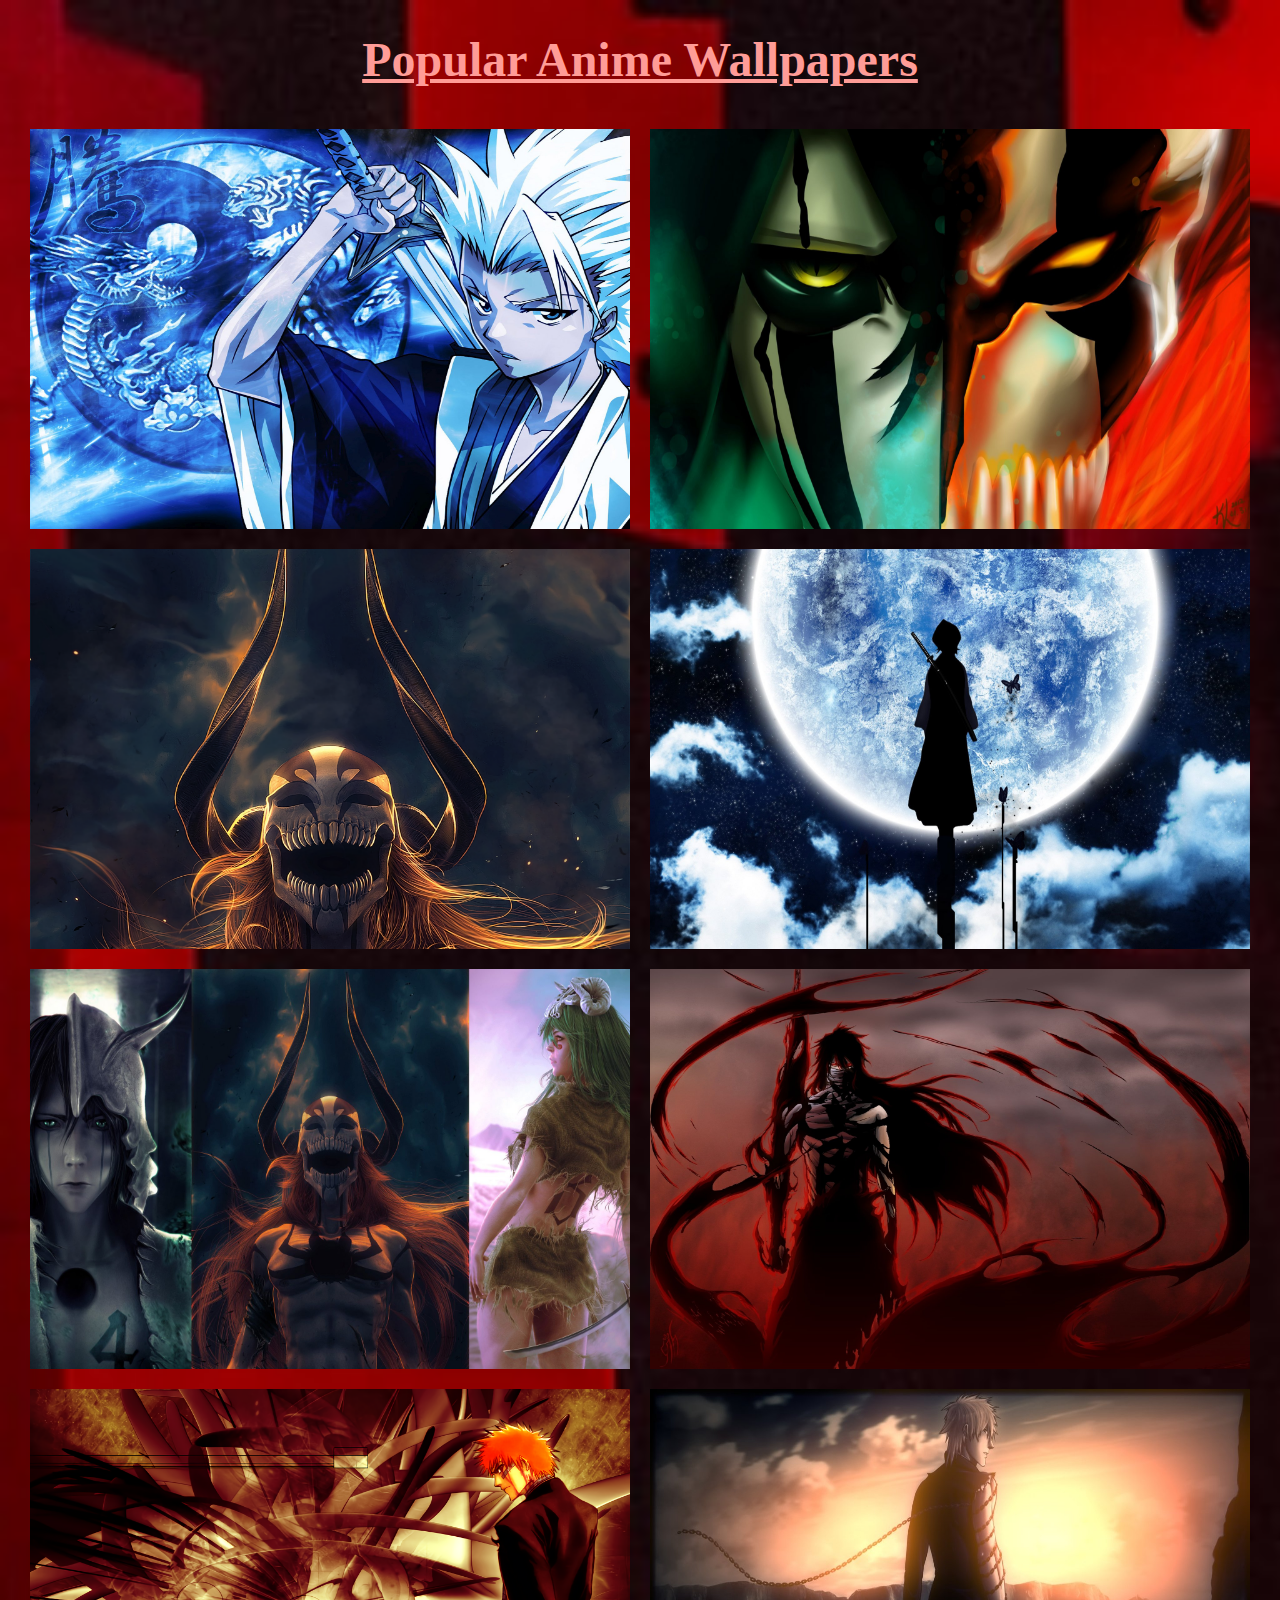
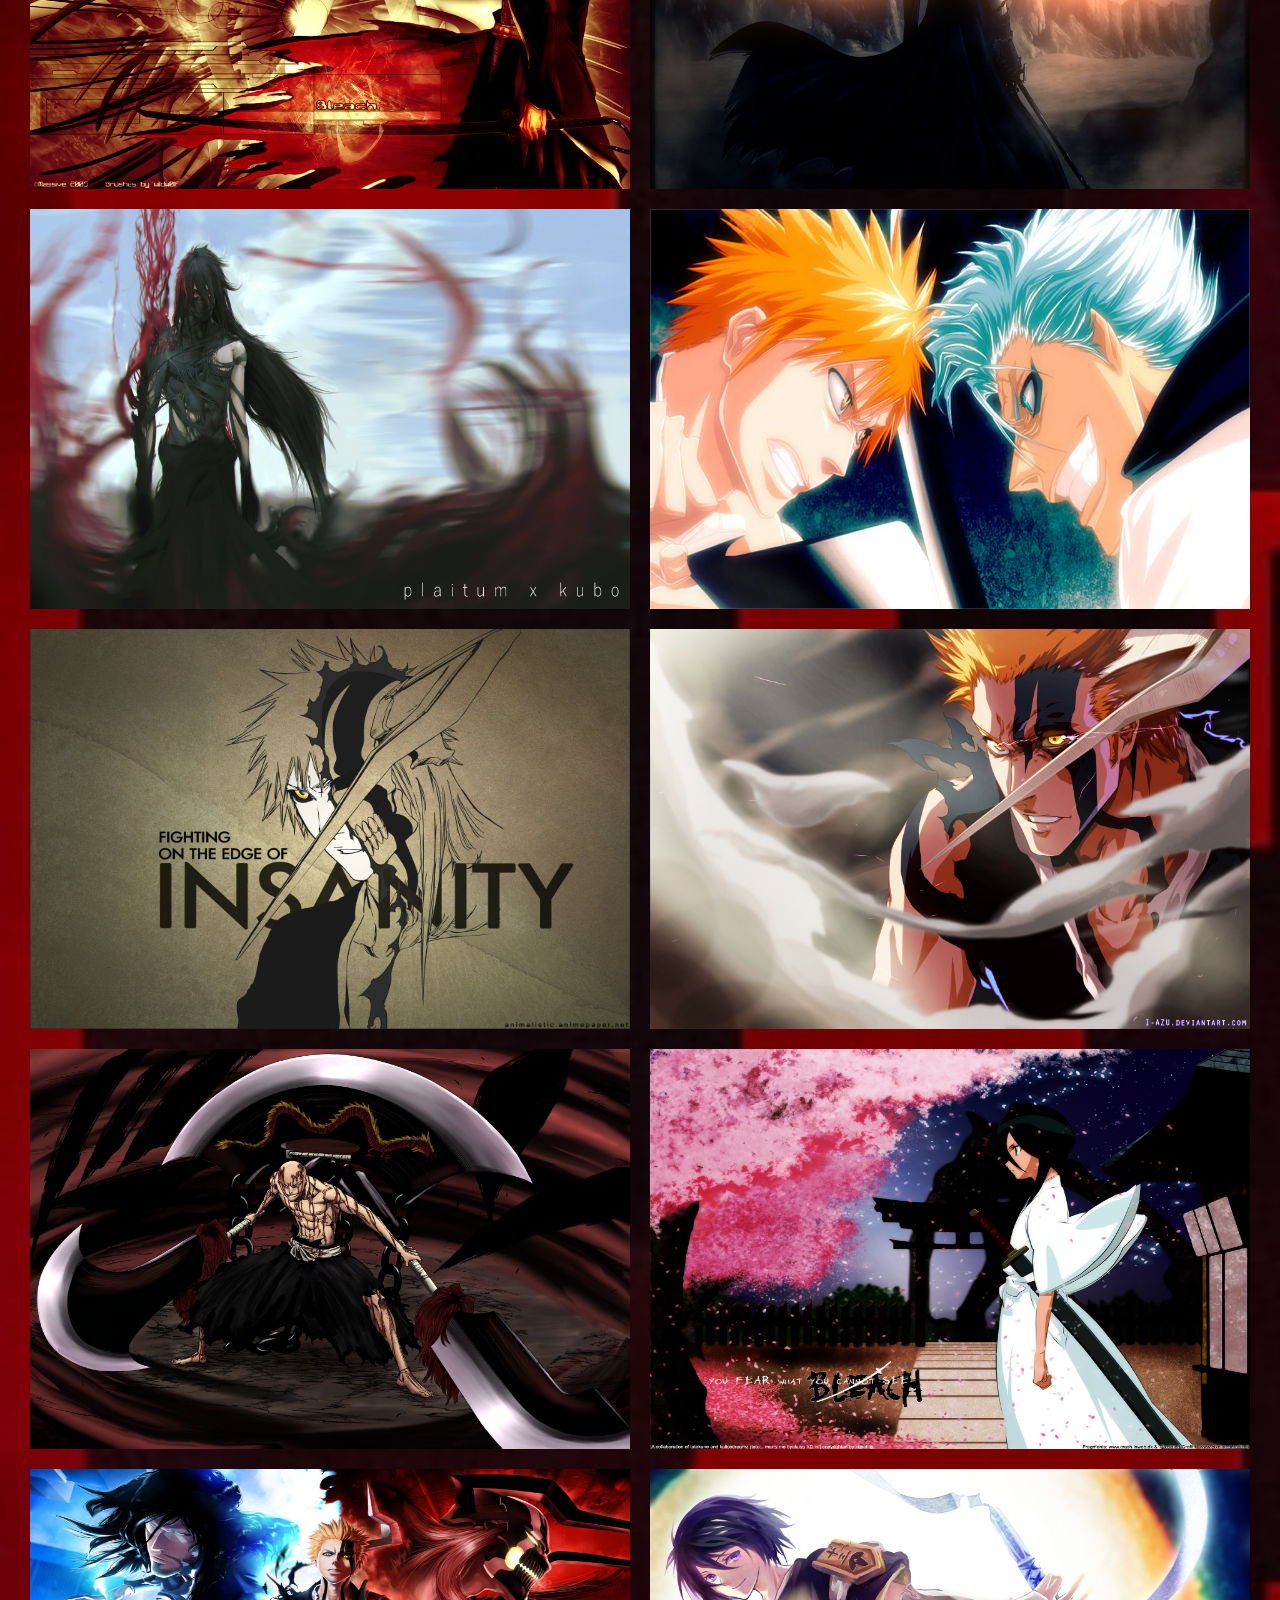
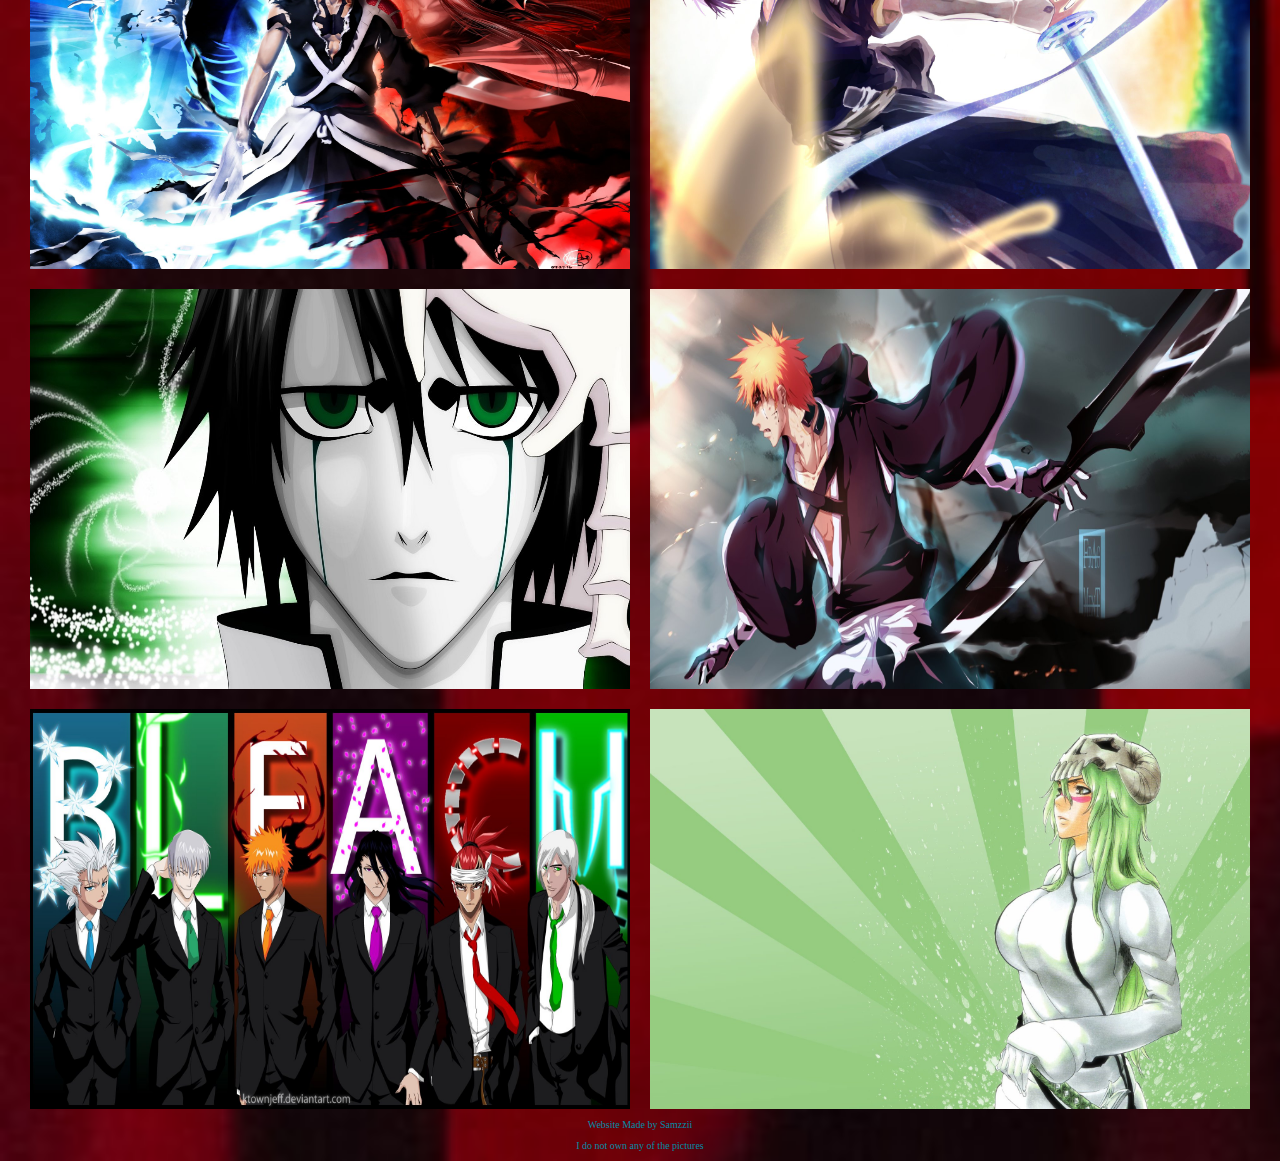
<file: bleach.html>
<!DOCTYPE html>
<html>
<head>
	<title>Bleach</title>
	<link
    rel="stylesheet"
    href="https://cdnjs.cloudflare.com/ajax/libs/animate.css/4.1.1/animate.min.css"
  />
	<link href="https://cdn.jsdelivr.net/npm/bootstrap@5.1.0/dist/css/bootstrap.min.css" rel="stylesheet" integrity="sha384-KyZXEAg3QhqLMpG8r+8fhAXLRk2vvoC2f3B09zVXn8CA5QIVfZOJ3BCsw2P0p/We" crossorigin="anonymous">
	<link rel="stylesheet" type="text/css" href="bleach.css">
</head>
<body>
	<a href="index.html">
	<h1 class="animate__animated animate__lightSpeedInLeft">Popular Anime Wallpapers</h1></a>
	<div class="container">
		<img class="animate__animated animate__fadeIn" src="bleach1.jpg">
		<img class="animate__animated animate__fadeIn" src="bleach2.jpg">
		<img class="animate__animated animate__fadeIn" src="bleach3.jpg">
		<img class="animate__animated animate__fadeIn" src="bleach4.jpg">
		<img class="animate__animated animate__fadeIn" src="bleach5.jpg">
		<img class="animate__animated animate__fadeIn" src="bleach6.jpg">
		<img class="animate__animated animate__fadeIn" src="bleach7.jpg">
		<img class="animate__animated animate__fadeIn" src="bleach8.jpg">
		<img class="animate__animated animate__fadeIn" src="bleach9.jpg">
		<img class="animate__animated animate__fadeIn" src="bleach10.jpg">
		<img class="animate__animated animate__fadeIn" src="bleach11.jpg">
		<img class="animate__animated animate__fadeIn" src="bleach12.jpg">
		<img class="animate__animated animate__fadeIn" src="bleach13.jpg">
		<img class="animate__animated animate__fadeIn" src="bleach14.jpg">
		<img class="animate__animated animate__fadeIn" src="bleach15.jpg">
		<img class="animate__animated animate__fadeIn" src="bleach16.jpg">
		<img class="animate__animated animate__fadeIn" src="bleach17.jpg">
		<img class="animate__animated animate__fadeIn" src="bleach18.jpg">
		<img class="animate__animated animate__fadeIn" src="bleach19.jpg">
		<img class="animate__animated animate__fadeIn" src="bleach20.jpg">

	</div>
	<footer>Website Made by Samzzii
		<p>I do not own any of the pictures</p>
	</footer>

	<script src="https://cdn.jsdelivr.net/npm/bootstrap@5.1.0/dist/js/bootstrap.bundle.min.js" integrity="sha384-U1DAWAznBHeqEIlVSCgzq+c9gqGAJn5c/t99JyeKa9xxaYpSvHU5awsuZVVFIhvj" crossorigin="anonymous"></script>
</body>
</html>
</file>
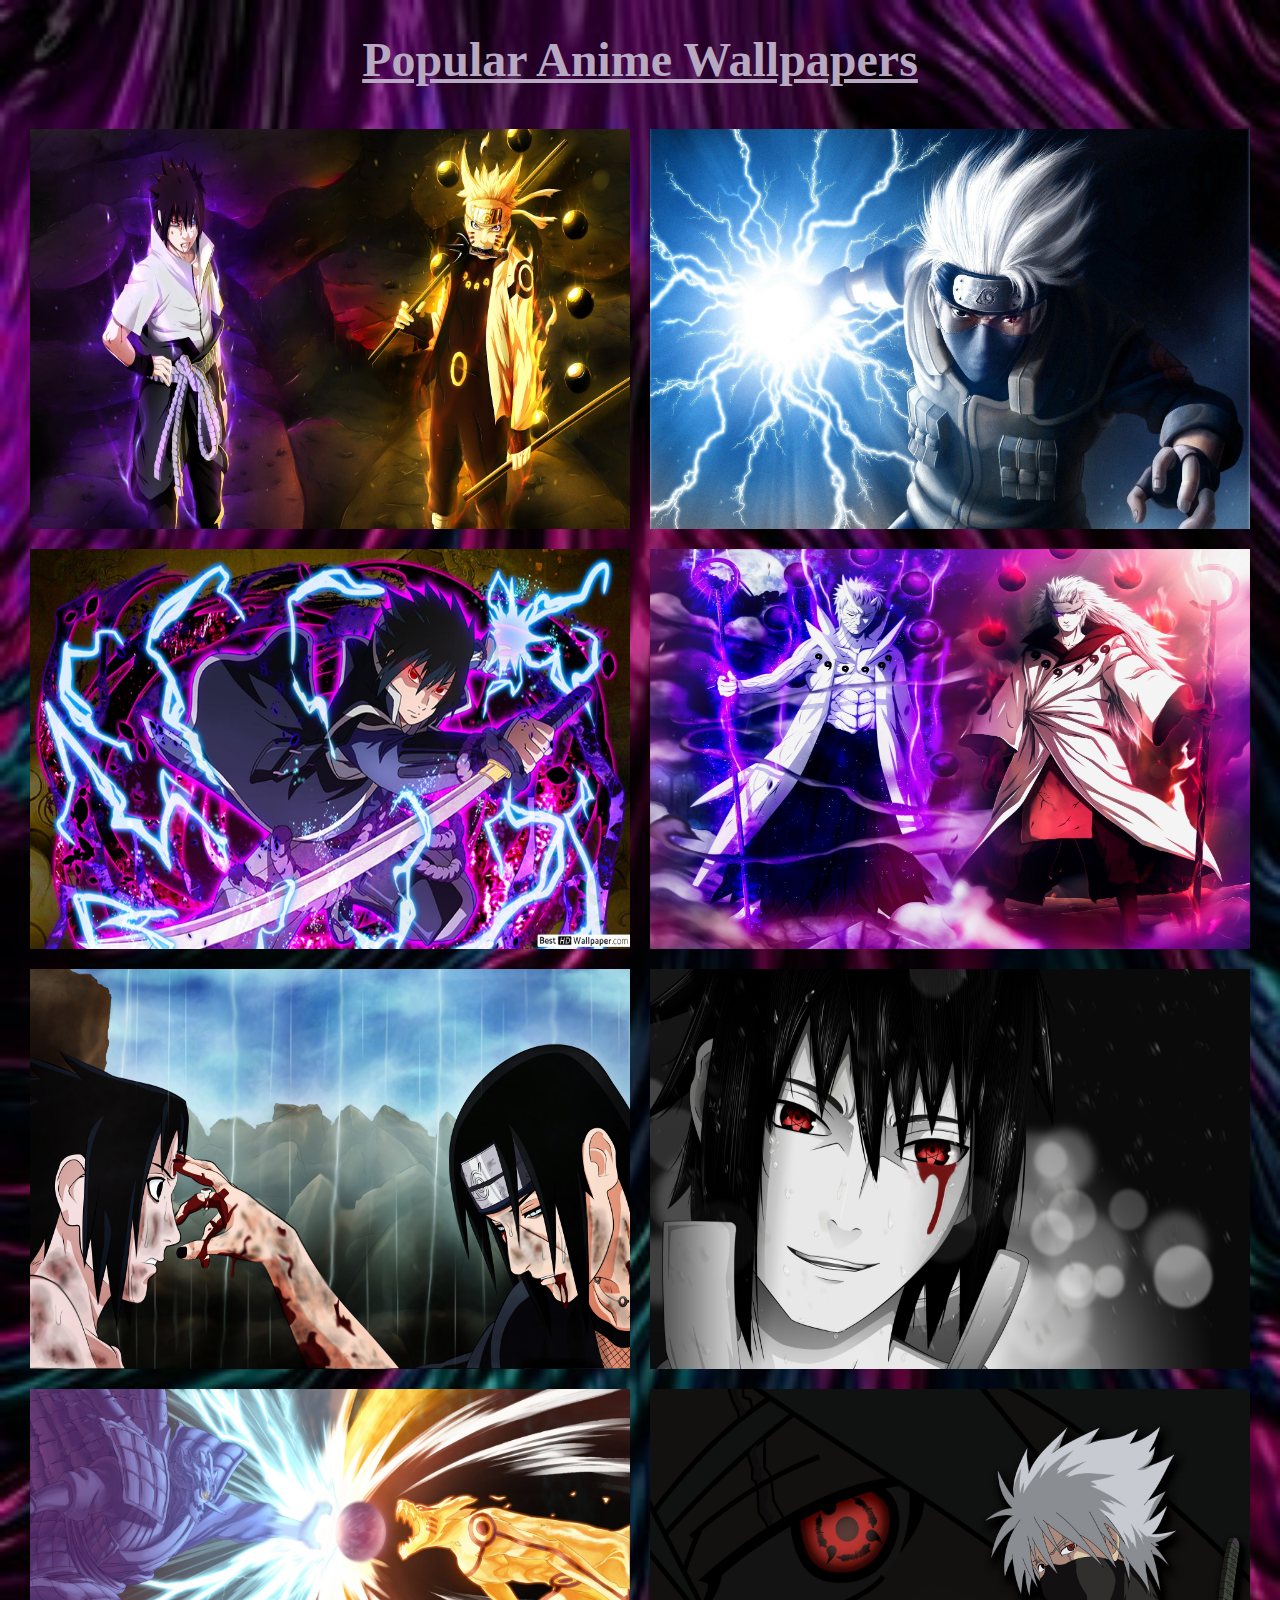
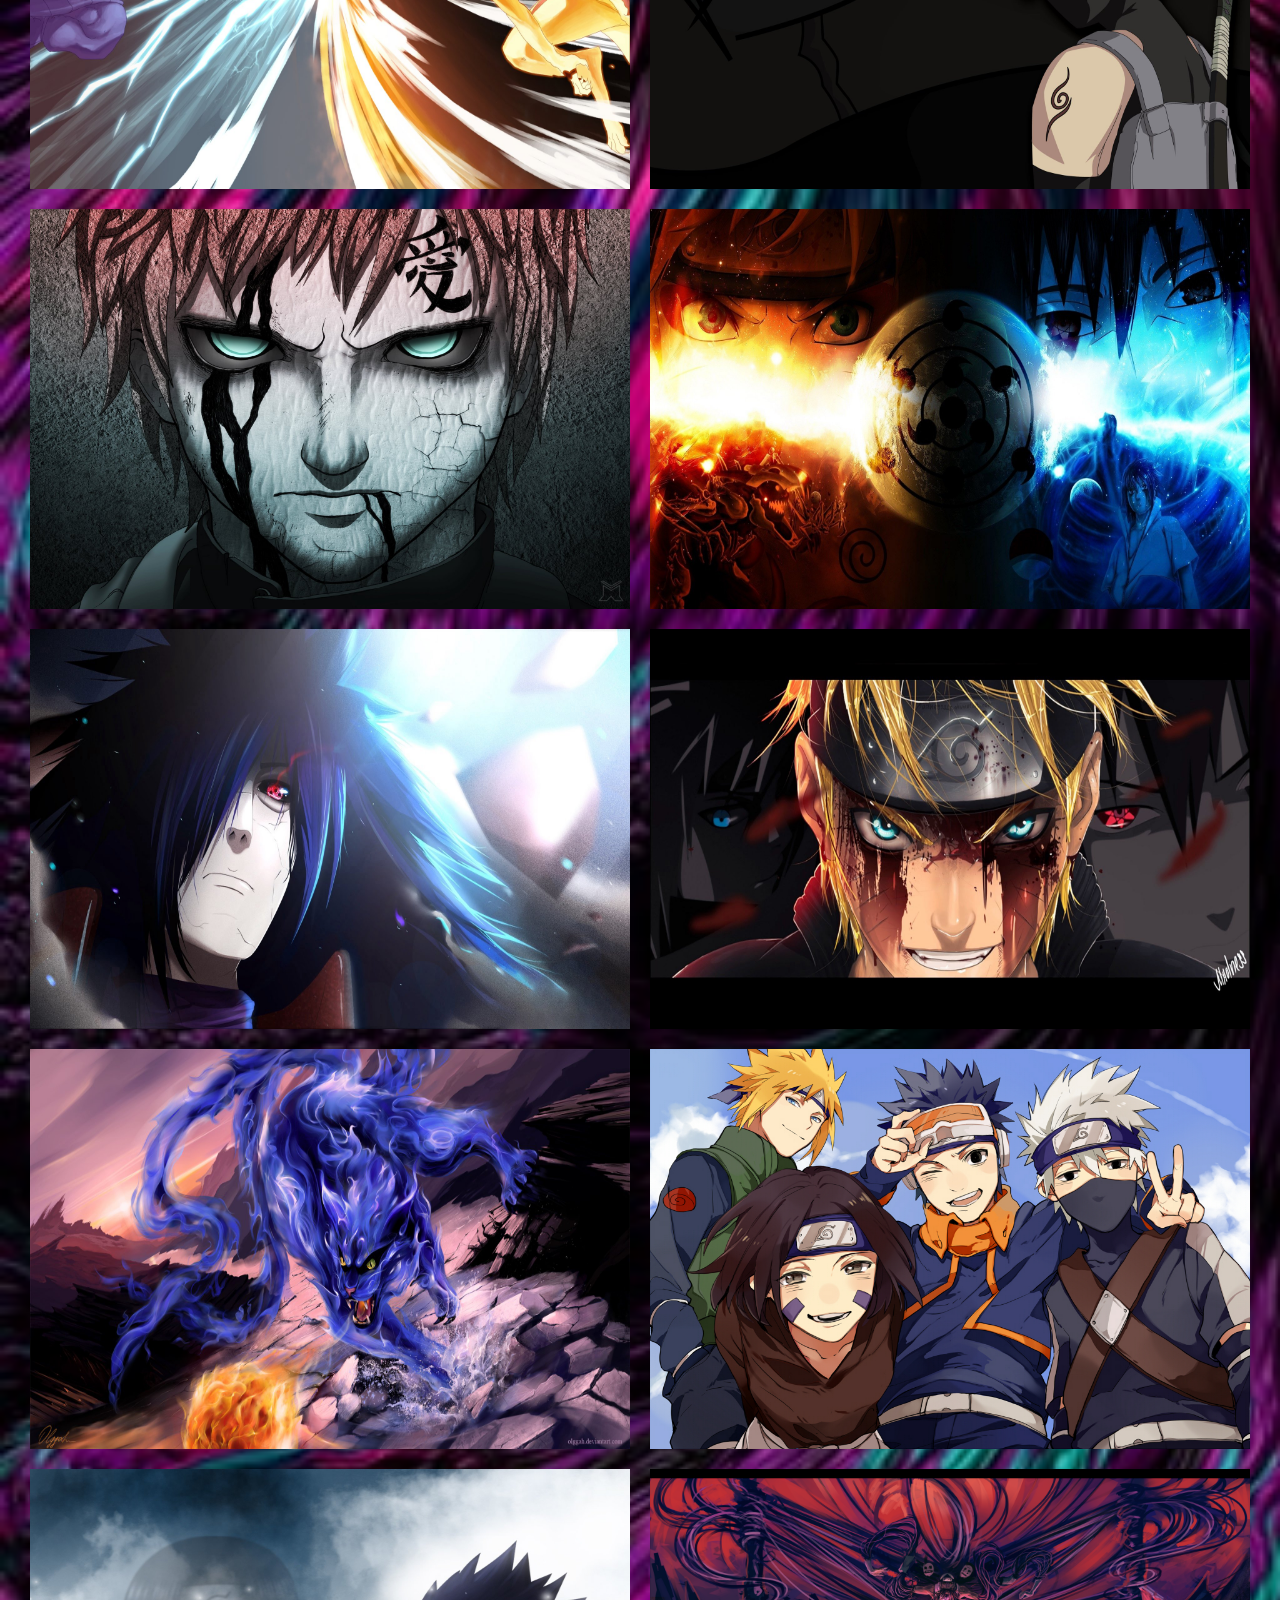
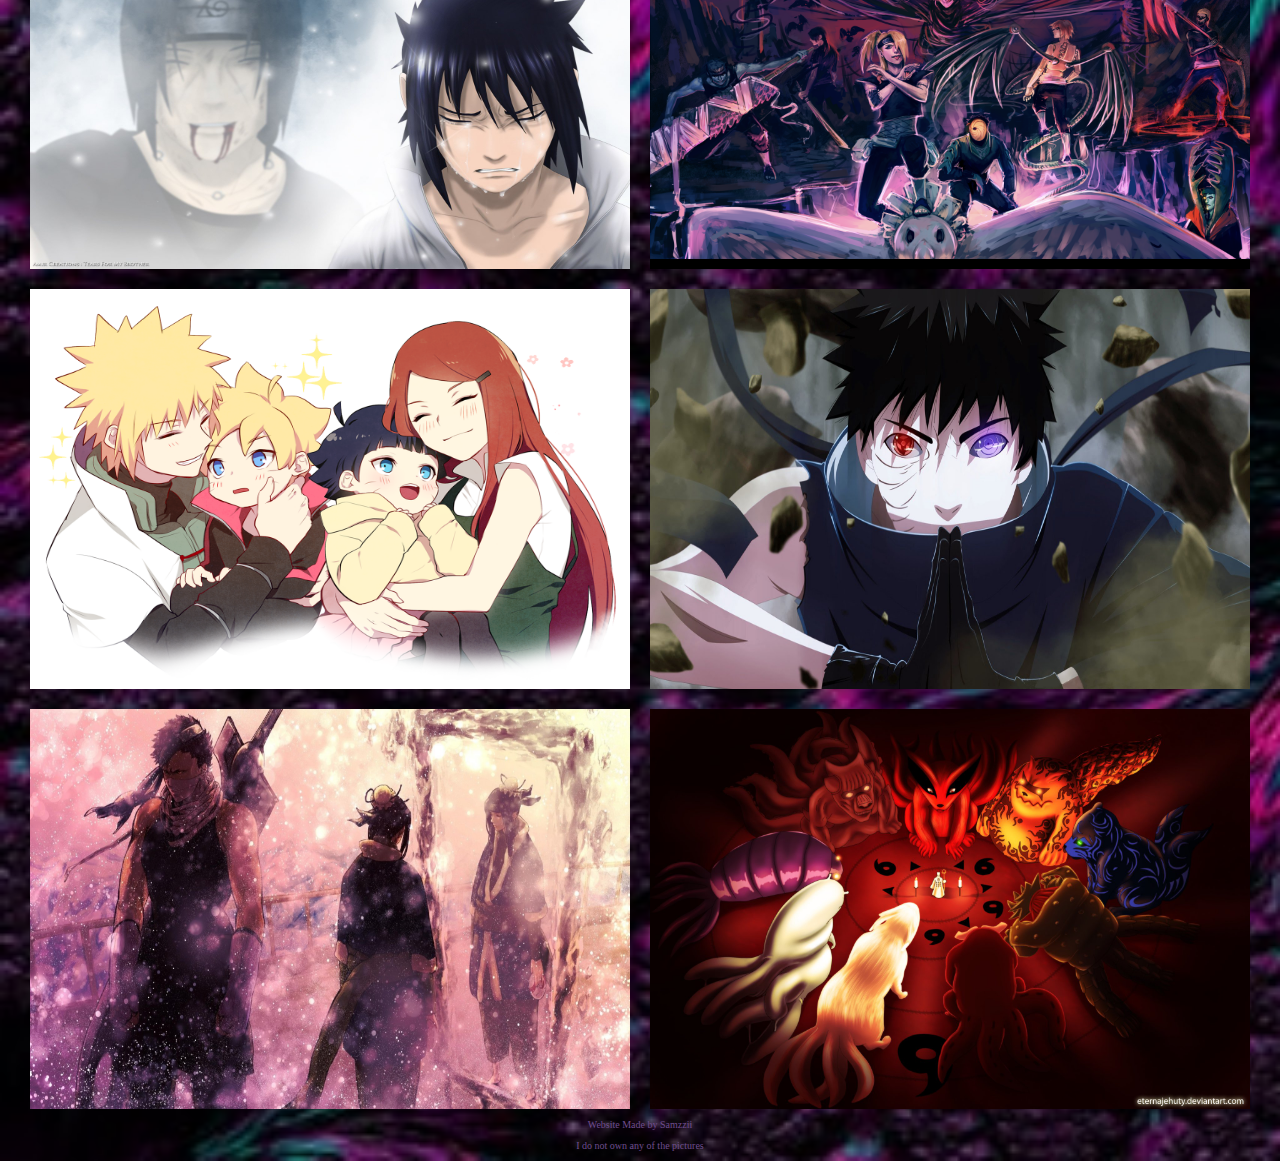
<file: naruto.html>
<!DOCTYPE html>
<html>
<head>
	<title>Naruto</title>
	<link
    rel="stylesheet"
    href="https://cdnjs.cloudflare.com/ajax/libs/animate.css/4.1.1/animate.min.css"
  />
	<link href="https://cdn.jsdelivr.net/npm/bootstrap@5.1.0/dist/css/bootstrap.min.css" rel="stylesheet" integrity="sha384-KyZXEAg3QhqLMpG8r+8fhAXLRk2vvoC2f3B09zVXn8CA5QIVfZOJ3BCsw2P0p/We" crossorigin="anonymous">
	<link rel="stylesheet" type="text/css" href="naruto.css">
</head>
<body>
	<a href="index.html">
	<h1 class="animate__animated animate__lightSpeedInLeft">Popular Anime Wallpapers</h1></a>
	<div class="container">
		<img class="animate__animated animate__fadeIn" src="naruto1.jpg">
		<img class="animate__animated animate__fadeIn" src="naruto2.jpg">
		<img class="animate__animated animate__fadeIn" src="naruto3.jpg">
		<img class="animate__animated animate__fadeIn" src="Naruto4.jpg">
		<img class="animate__animated animate__fadeIn" src="Naruto5.png">
		<img class="animate__animated animate__fadeIn" src="naruto6.jpg">
		<img class="animate__animated animate__fadeIn" src="naruto7.jpg">
		<img class="animate__animated animate__fadeIn" src="naruto8.jpg">
		<img class="animate__animated animate__fadeIn" src="naruto9.jpg">
		<img class="animate__animated animate__fadeIn" src="naruto10.jpg">
		<img class="animate__animated animate__fadeIn" src="naruto11.jpg">
		<img class="animate__animated animate__fadeIn" src="naruto12.jpg">
		<img class="animate__animated animate__fadeIn" src="naruto13.jpg">
		<img class="animate__animated animate__fadeIn" src="naruto14.jpg">
		<img class="animate__animated animate__fadeIn" src="naruto15.jpg">
		<img class="animate__animated animate__fadeIn" src="naruto16.jpg">
		<img class="animate__animated animate__fadeIn" src="naruto17.jpg">
		<img class="animate__animated animate__fadeIn" src="naruto18.jpg">
		<img class="animate__animated animate__fadeIn" src="naruto19.jpg">
		<img class="animate__animated animate__fadeIn" src="naruto20.jpg">
	</div>
	<footer>Website Made by Samzzii
		<p>I do not own any of the pictures</p>
	</footer>

	<script src="https://cdn.jsdelivr.net/npm/bootstrap@5.1.0/dist/js/bootstrap.bundle.min.js" integrity="sha384-U1DAWAznBHeqEIlVSCgzq+c9gqGAJn5c/t99JyeKa9xxaYpSvHU5awsuZVVFIhvj" crossorigin="anonymous"></script>
</body>
</html>
</file>
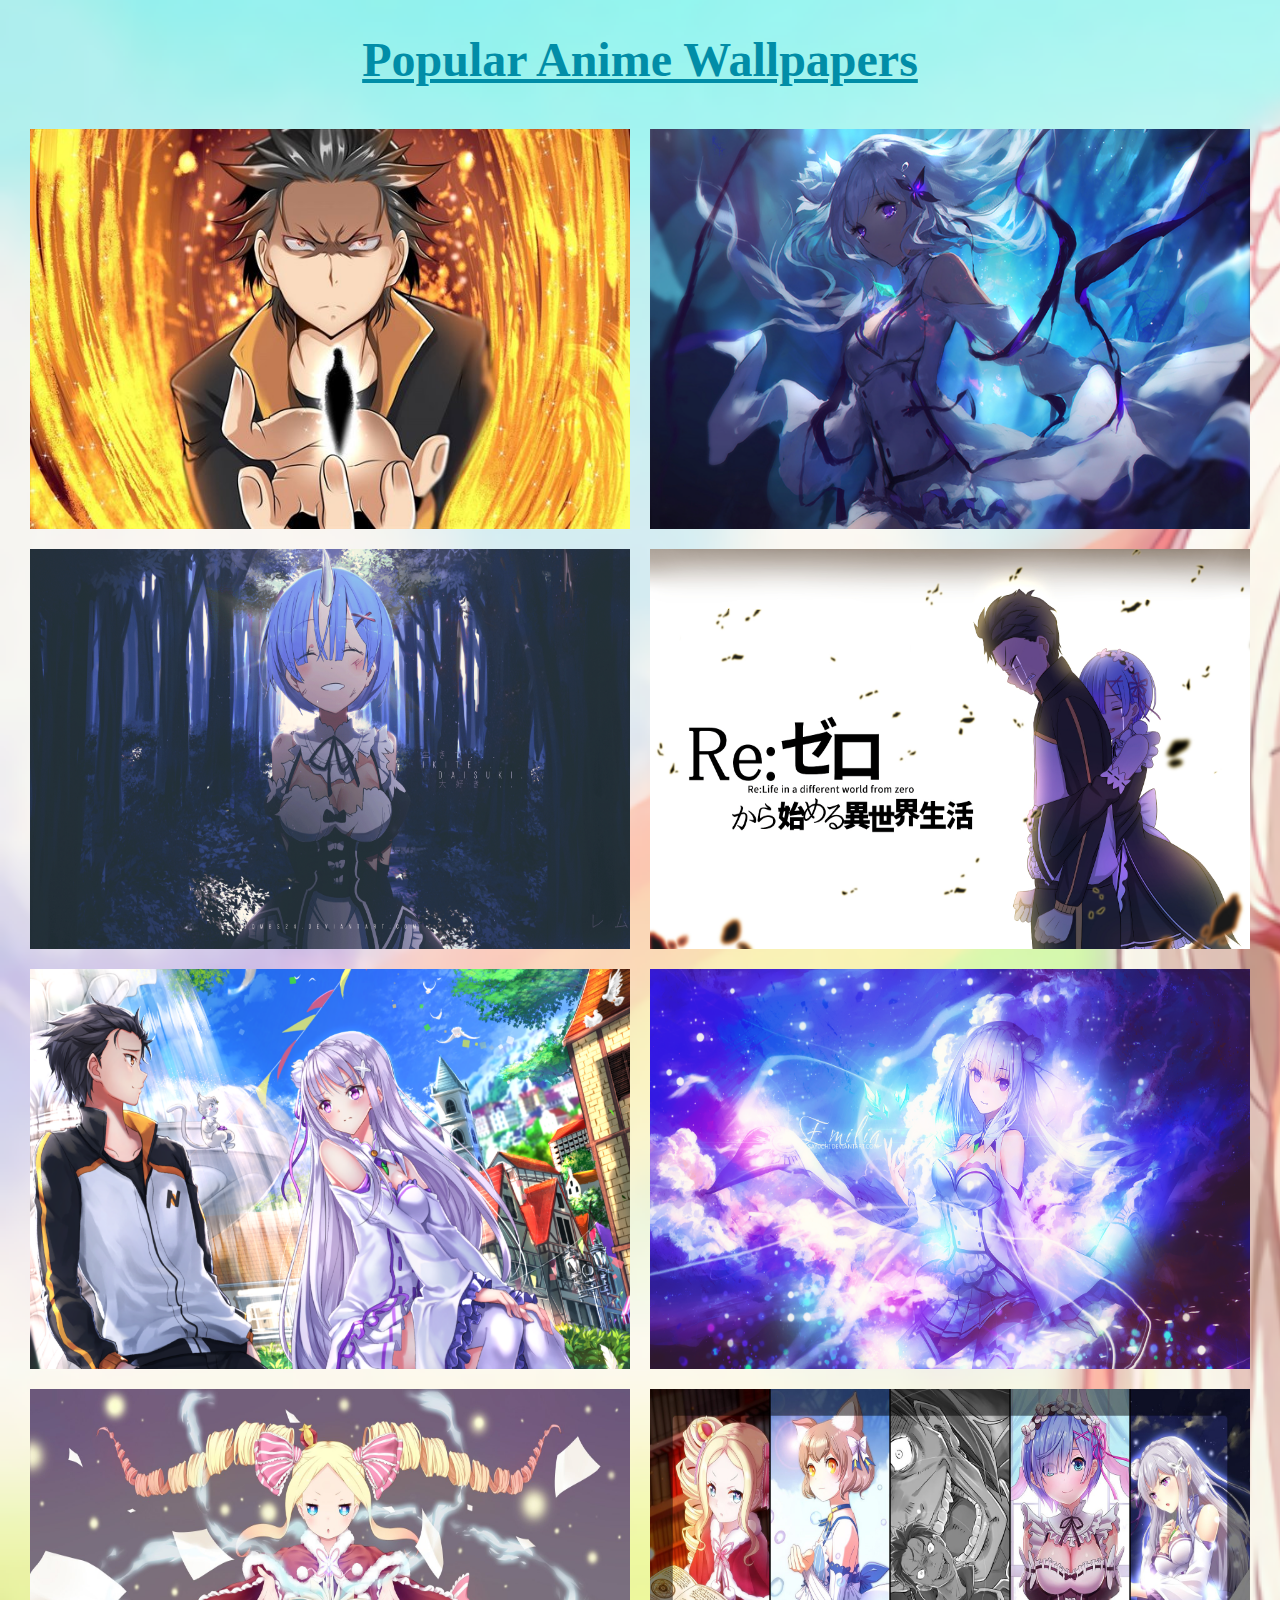
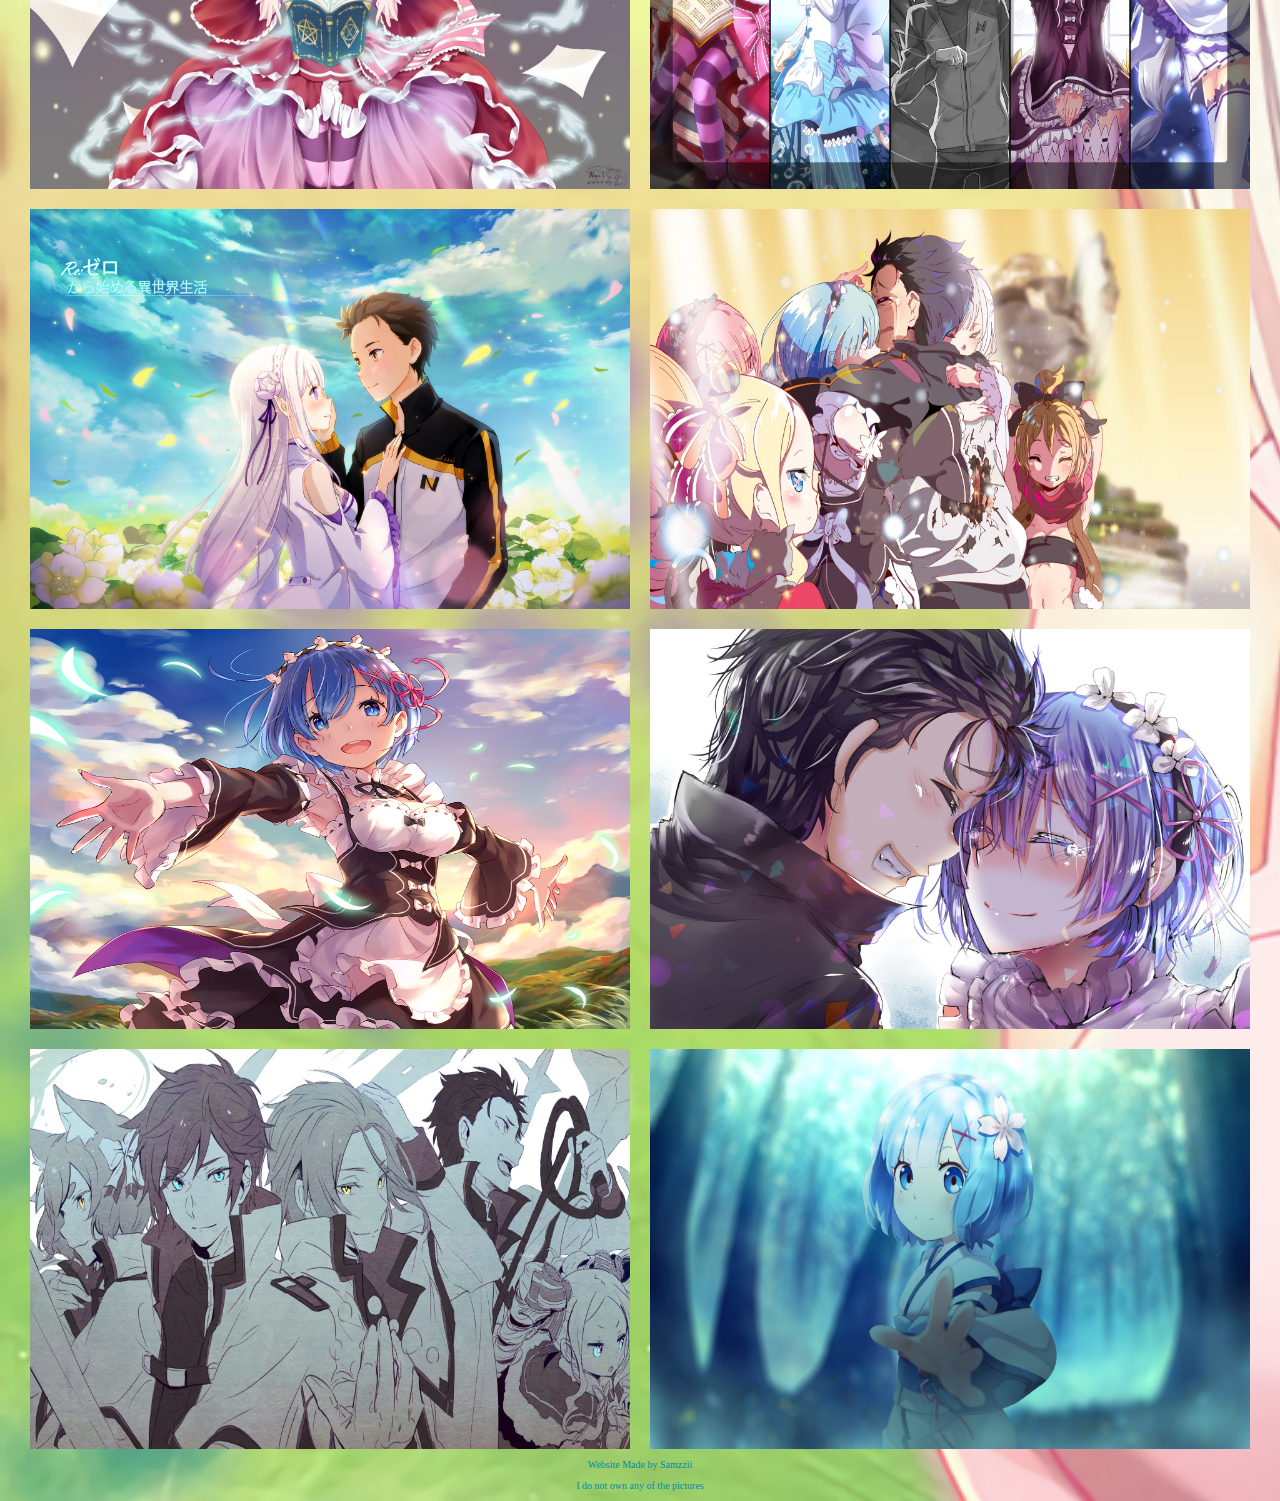
<file: Rezero.html>
<!DOCTYPE html>
<html>
<head>
	<title>RE:zero</title>
	<link
    rel="stylesheet"
    href="https://cdnjs.cloudflare.com/ajax/libs/animate.css/4.1.1/animate.min.css"
  />
	<link href="https://cdn.jsdelivr.net/npm/bootstrap@5.1.0/dist/css/bootstrap.min.css" rel="stylesheet" integrity="sha384-KyZXEAg3QhqLMpG8r+8fhAXLRk2vvoC2f3B09zVXn8CA5QIVfZOJ3BCsw2P0p/We" crossorigin="anonymous">
	<link rel="stylesheet" type="text/css" href="rezero.css">
</head>
<body>
	<a href="index.html">
	<h1 class="animate__animated animate__lightSpeedInLeft">Popular Anime Wallpapers</h1></a>
	<div class="container">
		<img class="animate__animated animate__fadeIn" src="rzero1.jpg">
		<img class="animate__animated animate__fadeIn" src="rzero2.jpg">
		<img class="animate__animated animate__fadeIn" src="rzero3.jpg">
		<img class="animate__animated animate__fadeIn" src="rzero4.jpg">
		<img class="animate__animated animate__fadeIn" src="rzero5.jpg">
		<img class="animate__animated animate__fadeIn" src="rzero6.jpg">
		<img class="animate__animated animate__fadeIn" src="rzero7.jpg">
		<img class="animate__animated animate__fadeIn" src="rzero8.jpg">
		<img class="animate__animated animate__fadeIn" src="rzero9.jpg">
		<img class="animate__animated animate__fadeIn" src="rzero10.jpg">
		<img class="animate__animated animate__fadeIn" src="rzero11.jpg">
		<img class="animate__animated animate__fadeIn" src="rzero12.jpg">
		<img class="animate__animated animate__fadeIn" src="rzero13.jpg">
		<img class="animate__animated animate__fadeIn" src="rzero14.jpg">
	</div>
	<footer>Website Made by Samzzii
		<p>I do not own any of the pictures</p>
	</footer>

	<script src="https://cdn.jsdelivr.net/npm/bootstrap@5.1.0/dist/js/bootstrap.bundle.min.js" integrity="sha384-U1DAWAznBHeqEIlVSCgzq+c9gqGAJn5c/t99JyeKa9xxaYpSvHU5awsuZVVFIhvj" crossorigin="anonymous"></script>
</body>
</html>
</file>
<file: bleach.css>
body {
	background-image: url(bckgrnd5.jpg);
	background-size: cover;
	image-rendering: pixelated;
	image-rendering: -webkit-optimize-contrast;
	-webkit-background-size: cover;
  -moz-background-size: cover;
  -o-background-size: cover;
  background-repeat: no-repeat;
}


.container {
	display: flex;
	flex-wrap: wrap;
	justify-content: center;
}

h1 {
	font-family: 'Style Script', cursive;
	color: #FF9C97;
	font-size: 3em;
	text-align: center;
}
a {
	color: #FF9C97;
}

img {
	width: 600px;
	height: 400px;
	margin: 10px;
	transition: all 1s;
	animation: ease-in;

}

img:hover {
	transform: scale(1.1);
}
footer {
	text-align: center;
	justify-content: flex-end;
	color: #018DA7;
	font-size: 10px;
}
</file>
<file: naruto.css>
body {
	background-image: url(bckgrnd3.jpg);
	image-rendering: pixelated;
	image-rendering: -webkit-optimize-contrast;
	-webkit-background-size: cover;
  -moz-background-size: cover;
  -o-background-size: cover;
  background-repeat: no-repeat;
}


.container {
	display: flex;
	flex-wrap: wrap;
	justify-content: center;
}

h1 {
	font-family: 'Style Script', cursive;
	color: #B6A9C1;
	font-size: 3em;
	text-align: center;
}
a {
	color: #B6A9C1;
}

img {
	width: 600px;
	height: 400px;
	margin: 10px;
	transition: all 1s;
	animation: ease-in;

}

img:hover {
	transform: scale(1.1);
}
footer {
	text-align: center;
	justify-content: flex-end;
	color: #6F4D8F;
	font-size: 10px;
}
.navbar-brand {
	font-family: 'Style Script', cursive;
	color: #9277AC;
	font-size: 3em;
}
.nav-link {
	color: #9277AC;
}
.navbar-brand:hover {
	color: #6F4D8F;
}
.nav-link:hover {
	color: #6F4D8F;
}

.btn {
	background-color: #9277AC;
	border-color: #6F4D8F;
	color: purple;
}
.btn:hover {
	color: purple;
}
.navbar-toggler {
	color: #B6A9C1;
}
</file>
<file: rezero.css>
body {
	background-image: url(bckgrnd4.jpg);
	background-size: cover;
	image-rendering: pixelated;
	image-rendering: -webkit-optimize-contrast;
	-webkit-background-size: cover;
  -moz-background-size: cover;
  -o-background-size: cover;
  background-repeat: no-repeat;
}


.container {
	display: flex;
	flex-wrap: wrap;
	justify-content: center;
}

h1 {
	font-family: 'Style Script', cursive;
	color: #018DA7;
	font-size: 3em;
	text-align: center;
}

a {
	color: #018DA7;
}
img {
	width: 600px;
	height: 400px;
	margin: 10px;
	transition: all 1s;
	animation: ease-in;

}

img:hover {
	transform: scale(1.1);
}
footer {
	text-align: center;
	justify-content: flex-end;
	color: #018DA7;
	font-size: 10px;
}
.navbar-brand {
	font-family: 'Style Script', cursive;
	color: #018DA7;
	font-size: 3em;
}
.nav-link {
	color: #018DA7;
}
.navbar-brand:hover {
	color: #1A5D6A;
}
.nav-link:hover {
	color: #1A5D6A;
}

.btn {
	background-color: #018DA7;
	border-color: #1A5D6A;
	color: purple;
}
.navbar-toggler {
	color: #018DA7;
}
</file>
